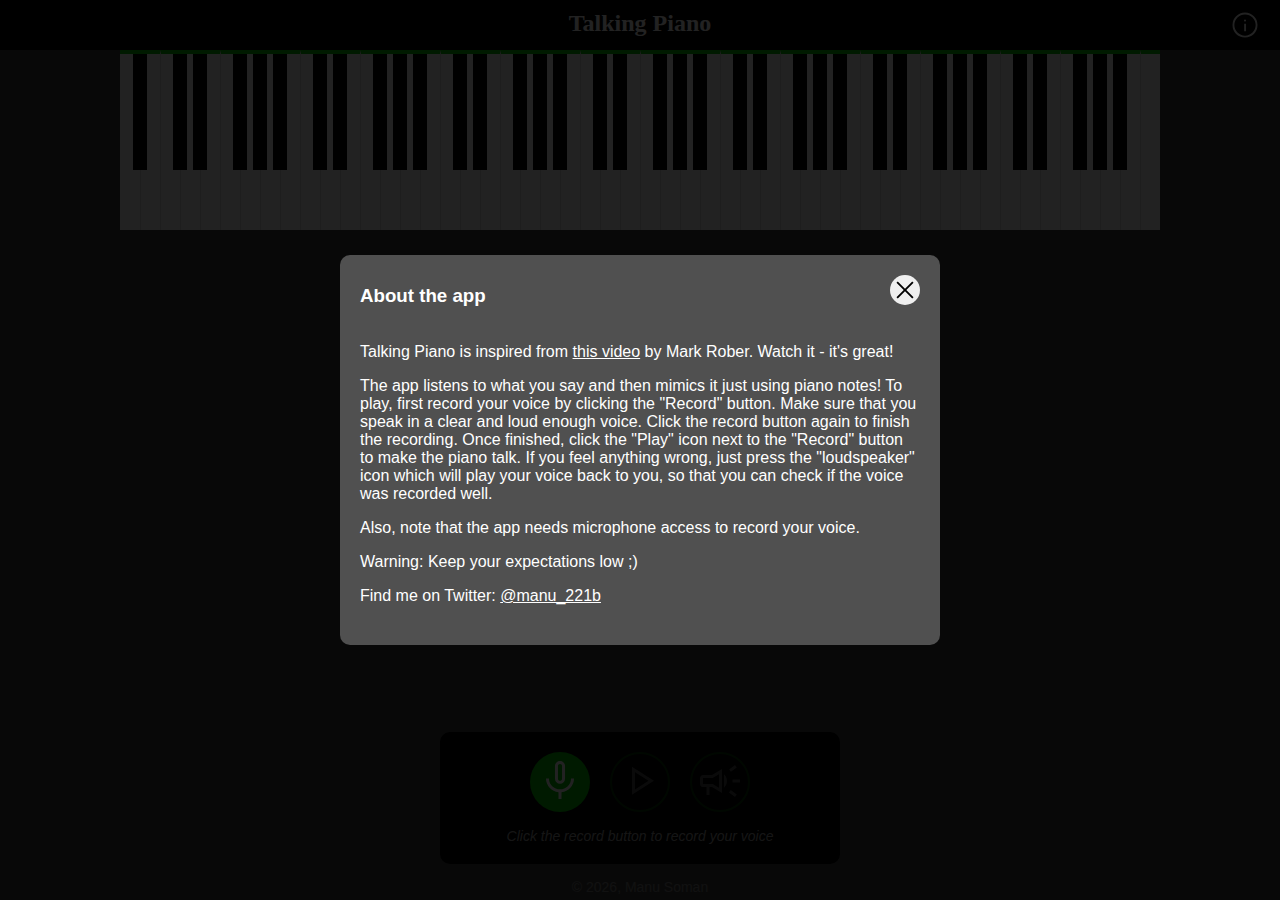
<file: index.html>
<!DOCTYPE html>
<html lang="en">
<head>
    <meta charset="UTF-8">
    <meta name="viewport" content="width=device-width, initial-scale=1">
    <title>Talking Piano</title>
    <link rel="shortcut icon" type="image/x-icon" href="res/favicon.svg">
    <link rel="stylesheet" href="style.css">
</head>
<body>

<header>
    <h1>Talking Piano</h1><button id="showInfo" title="Show app info"><img src="res/info.svg" alt=""></button>
</header>

<section id="piano"></section>

<div id="rec_acknowledge" class="off"><div><p>Recording...</p></div></div>

<section id="controlPanel">
    <button id="record" title="Record your voice"><img src="res/mic.svg" alt="Record voice"></button><button class="inactive" disabled="true" id="talk" title="Play your words with piano"><img src="res/play.svg" alt="Play voice with piano"></button><button disabled="true" class="inactive" id="check" title="Check your voice"><img src="res/loudspeaker.svg" alt="Check recording"></button>
    <p id="rec_instruct">Click the record button to record your voice</p>
</section>

<span id="copyright"></span>

<div id="overlay" class="off"></div>

<div id="noSupport" class="off">
    <h3>App not supported</h3>
    <p>Your browser doesn't support this app.<br>Please update the browser or switch to another one.</p>
</div>

<div id="permissionRequest" class="off">
    <h3>Permission needed</h3>
    <p>This app needs access to microphone to record your voice.</p>
    <button id="grant_permission">Grant microphone access</button>
</div>

<div id="errorReport" class="off"><p id="errorText"></p></div>

<div id="voicePlayer" class="off"><p>Playing your voice</p></div>

<div id="infoBox" class="off">
    <div id="boxHeader">
        <h3>About the app</h3><button id="closeInfo"><img src="res/close.svg" alt=""></button>
    </div>
    <div id="infoText">
        <p>Talking Piano is inspired from <a target="_blank" href="https://www.youtube.com/watch?v=uBEL3YVzMwk">this video</a> by Mark Rober. Watch it - it's great!</p>
        <p>The app listens to what you say and then mimics it just using piano notes! To play, first record your voice by clicking the "Record" button. Make sure that you speak in a clear and loud enough voice. Click the record button again to finish the recording. Once finished, click the "Play" icon next to the "Record" button to make the piano talk. If you feel anything wrong, just press the "loudspeaker" icon which will play your voice back to you, so that you can check if the voice was recorded well.</p>
        <p>Also, note that the app needs microphone access to record your voice.</p>
        <p>Warning: Keep your expectations low ;)</p>
        <p>Find me on Twitter: <a target="_blank" href="https://twitter.com/manu_221b">@manu_221b</a></p>
    </div>
</div>


<script type="text/javascript" src="src/ui.js"></script>
<script type="text/javascript" src="src/fft.js"></script>
<script type="text/javascript" src="src/piano.js"></script>
<script type="text/javascript" src="src/app.js"></script>

</body>
</html>
</file>
<file: style.css>
* {
  margin : 0px;
  padding : 0px;
  border: none;
  box-sizing: border-box;
}

html {
  font-family: 'arial', sans-serif;
}

body {
  background-color: #404040;
}

header {
  position: relative;
  padding: 10px;
  height: 50px;
  background-color: black;
  font-family: 'times new roman', serif;
  text-align: center;
  color: white;
}

header > h1 {
  font-size: 24px;
}

.off {
  display: none;
}

#showInfo {  
  position: absolute;
  margin: auto 0px;
  width: 30px;
  height: 30px;
  top: 0px;
  bottom: 0px;
  right: 20px;
  border-radius: 15px;
  background-color: transparent;
  cursor: pointer;
}

#showInfo > img {
  width: 100%;
}

#piano {
  width: 100%;
  text-align: center;
}

#piano > div {
  position: relative;
  display: inline-block;
  vertical-align: top;
  border-top: 4px solid #00c000;
}

#piano > div.white {
  width: 20px;
  height: 180px;
  background-color: white;
}

#piano > div + div.white {
  border-left: 1px solid #e0e0e0;
}

#piano > div.black {
  margin: 0px -7px 0px -7px;
  width: 14px;
  height: 120px;
  background-color: black;
  z-index: 1;
}

#piano > div.white:hover {
  background-color: #c0c0c0;
}

#piano > div.black:hover {
  background-color: #606060;
}

#piano > div.black.keyDown,
#piano > div.white.keyDown {
  background-color: #00c000;
}

#rec_acknowledge {
  position: fixed;
  width: 100%;
  height: 100%;
  top: 0px;
  left: 0px;
  background-color: #000d;
  z-index: 1;
}

#controlPanel {
  position: fixed;
  padding: 20px;
  margin: 0px auto;
  width: 90%;
  max-width: 400px;
  left: 0px;
  right: 0px;
  bottom: 36px;
  border-radius: 10px;
  text-align: center;
  background-color: black;
  z-index: 1;
}

#controlPanel > button {
  width: 60px;
  height: 60px;
  border-radius: 30px;
  vertical-align: bottom;
  cursor: pointer;
}

#controlPanel > button + button {
  margin-left: 20px;
}

#controlPanel > p {
  margin-top: 16px;
  font-size: 14px;
  font-style: italic;
  color: #a0a0a0;
}

#check,
#talk {
  border: 2px solid #00c000;
  background-color: transparent;
}

#check.inactive,
#talk.inactive {
  opacity: 0.3;
}

button#record {
  background-color: #00c000;
}

#check:not(.inactive):active,
#talk:not(.inactive):active {
  background-color: #00c000;
}

button#record.recording {
  background-color: red;
}

#overlay {
  position: fixed;
  width: 100%;
  height: 100%;
  top: 0px;
  left: 0px;
  background-color: #000d;
  z-index: 2;
}

#rec_acknowledge > div,
#noSupport,
#permissionRequest,
#errorReport,
#voicePlayer {
  position: fixed;
  padding: 20px 20px 0px 20px;
  margin: 0px auto;
  width: 80%;
  max-width: 500px;
  top: 50px;
  left: 0px;
  right: 0px;
  text-align: center;
  border-radius: 10px;
  color: white;
  z-index: 2;
}

#rec_acknowledge > div {
  background-color: green;
}

#noSupport,
#permissionRequest,
#errorReport,
#voicePlayer {
  background-color: grey;
}

#rec_acknowledge > div > *,
#noSupport > *,
#permissionRequest > *,
#errorReport > *,
#voicePlayer > * {
  margin-bottom: 20px;
  line-height: 1.5em;
}

#permissionRequest > button {
  padding: 10px 10px;
  font-size: 18px;
  border-radius: 10px;
}

#copyright {
  position: absolute;
  width: 100%;
  bottom: 5px;
  text-align: center;
  font-size: 14px;
  color: #808080;
}

#infoBox {
  position: fixed;
  margin: 0px auto;
  padding: 20px;
  width: 90%;
  max-width: 600px;
  max-height: 90%;
  left: 0px;
  right: 0px;
  top: 50%;
  transform: translateY(-50%);
  -ms-transform: translateY(-50%);
  color: white;
  background-color: #505050;
  border-radius: 10px;
  z-index: 3;
}

#boxHeader {
  position: relative;
}

#boxHeader > h3 {
  padding-top: 10px;
}

#boxHeader > button {
  position: absolute;
  width: 30px;
  height: 30px;
  top: 0px;
  right: 0px;
  border-radius: 15px;
  cursor: pointer;
}

#boxHeader > button > img {
  width: 100%;
}

#infoText {
  padding: 20px 0px;
}

#infoText > p {
  margin-top: 16px;
}

#infoText a {
  color: white;
}
</file>
